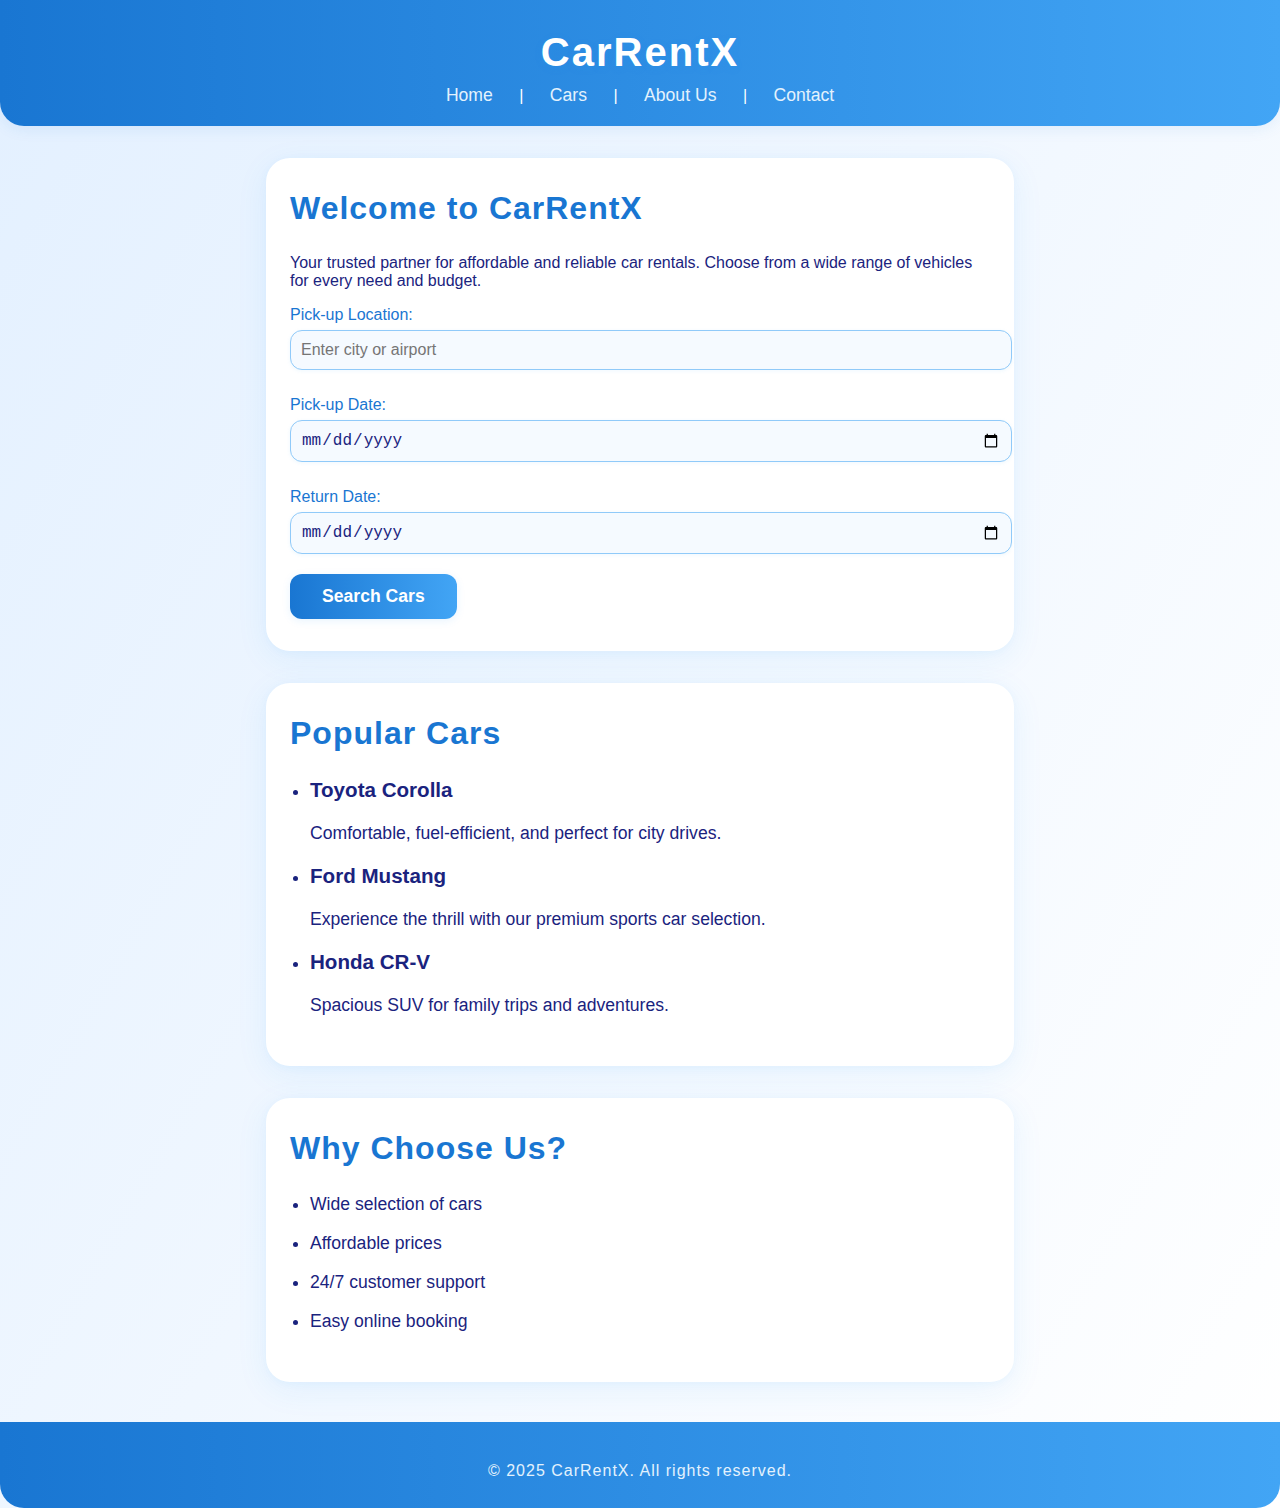
<file: index.html>
<!DOCTYPE html>
<html lang="en">
<head>
    <meta charset="UTF-8">
    <title>CarRentX - Rent Your Dream Car</title>
    <link rel="stylesheet" href="style.css">
</head>
<body>
    <header>
        <h1>CarRentX</h1>
        <nav>
            <a href="index.html">Home</a> |
            <a href="cars.html">Cars</a> |
            <a href="about.html">About Us</a> |
            <a href="contact.html">Contact</a>
        </nav>
    </header>

    <section>
        <h2>Welcome to CarRentX</h2>
        <p>Your trusted partner for affordable and reliable car rentals. Choose from a wide range of vehicles for every need and budget.</p>
        <form>
            <label for="pickup">Pick-up Location:</label>
            <input type="text" id="pickup" name="pickup" placeholder="Enter city or airport">
            <br>
            <label for="date">Pick-up Date:</label>
            <input type="date" id="date" name="date">
            <br>
            <label for="return">Return Date:</label>
            <input type="date" id="return" name="return">
            <br>
            <button type="submit">Search Cars</button>
        </form>
    </section>

    <section>
        <h2>Popular Cars</h2>
        <ul>
            <li>
                <h3>Toyota Corolla</h3>
                <p>Comfortable, fuel-efficient, and perfect for city drives.</p>
            </li>
            <li>
                <h3>Ford Mustang</h3>
                <p>Experience the thrill with our premium sports car selection.</p>
            </li>
            <li>
                <h3>Honda CR-V</h3>
                <p>Spacious SUV for family trips and adventures.</p>
            </li>
        </ul>
    </section>

    <section>
        <h2>Why Choose Us?</h2>
        <ul>
            <li>Wide selection of cars</li>
            <li>Affordable prices</li>
            <li>24/7 customer support</li>
            <li>Easy online booking</li>
        </ul>
    </section>

    <footer>
        <p>&copy; 2025 CarRentX. All rights reserved.</p>
    </footer>
</file>
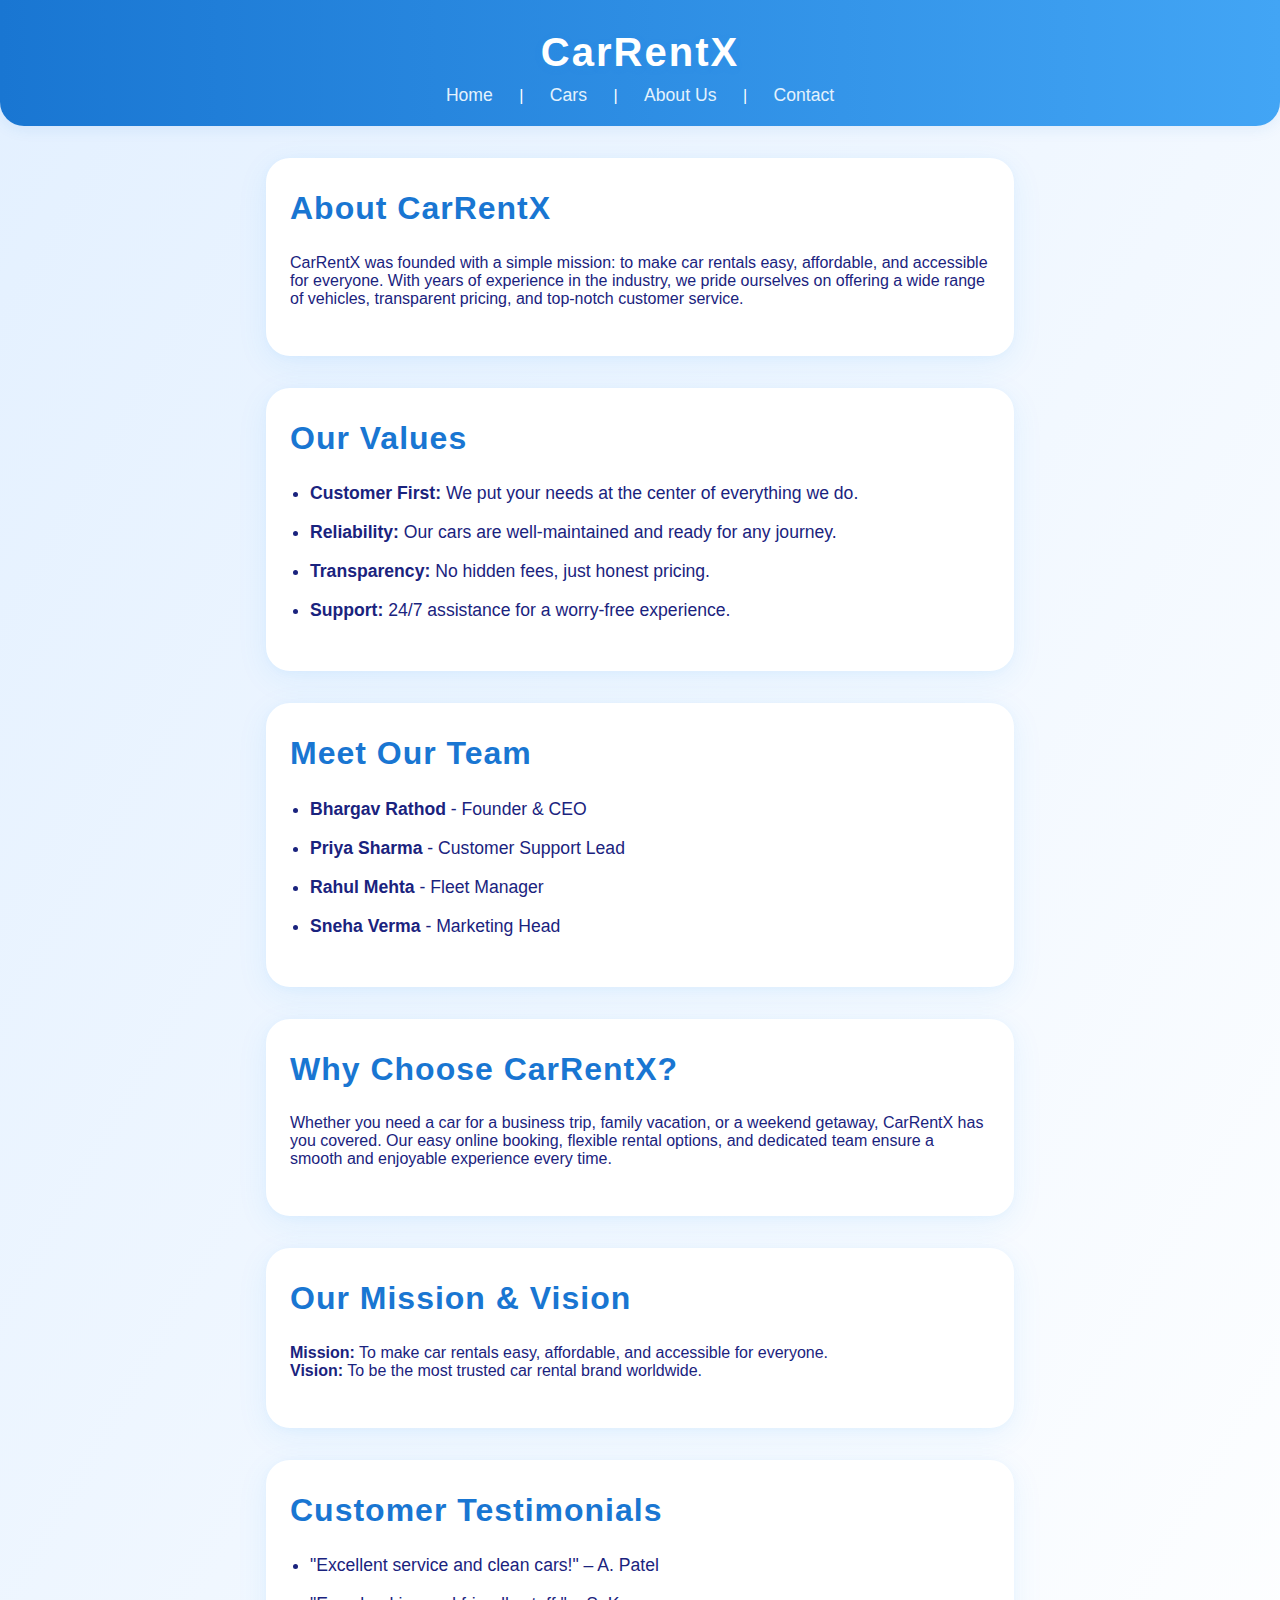
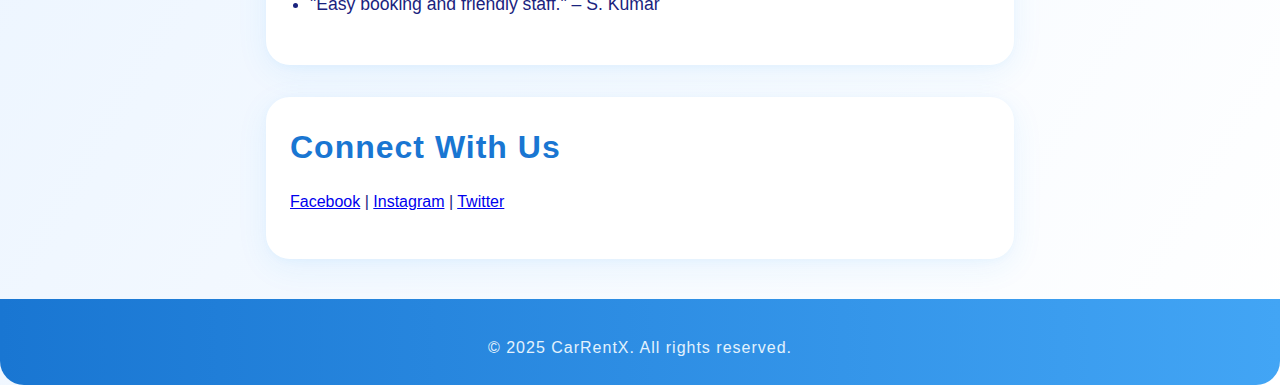
<file: about.html>
<!DOCTYPE html>
<html lang="en">
<head>
    <meta charset="UTF-8">
    <title>CarRentX - About Us</title>
    <link rel="stylesheet" href="style.css">
</head>
<body>
    <header>
        <h1>CarRentX</h1>
        <nav>
            <a href="index.html">Home</a> |
            <a href="cars.html">Cars</a> |
            <a href="about.html">About Us</a> |
            <a href="contact.html">Contact</a>
        </nav>
    </header>

    <section>
        <h2>About CarRentX</h2>
        <p>
            CarRentX was founded with a simple mission: to make car rentals easy, affordable, and accessible for everyone. 
            With years of experience in the industry, we pride ourselves on offering a wide range of vehicles, transparent pricing, and top-notch customer service.
        </p>
    </section>

    <section>
        <h2>Our Values</h2>
        <ul>
            <li><strong>Customer First:</strong> We put your needs at the center of everything we do.</li>
            <li><strong>Reliability:</strong> Our cars are well-maintained and ready for any journey.</li>
            <li><strong>Transparency:</strong> No hidden fees, just honest pricing.</li>
            <li><strong>Support:</strong> 24/7 assistance for a worry-free experience.</li>
        </ul>
    </section>

    <section>
        <h2>Meet Our Team</h2>
        <ul>
            <li><strong>Bhargav Rathod</strong> - Founder & CEO</li>
            <li><strong>Priya Sharma</strong> - Customer Support Lead</li>
            <li><strong>Rahul Mehta</strong> - Fleet Manager</li>
            <li><strong>Sneha Verma</strong> - Marketing Head</li>
        </ul>
    </section>

    <section>
        <h2>Why Choose CarRentX?</h2>
        <p>
            Whether you need a car for a business trip, family vacation, or a weekend getaway, CarRentX has you covered. 
            Our easy online booking, flexible rental options, and dedicated team ensure a smooth and enjoyable experience every time.
        </p>
    </section>

    <section>
        <h2>Our Mission & Vision</h2>
        <p>
            <strong>Mission:</strong> To make car rentals easy, affordable, and accessible for everyone.<br>
            <strong>Vision:</strong> To be the most trusted car rental brand worldwide.
        </p>
    </section>

    <section>
        <h2>Customer Testimonials</h2>
        <ul>
            <li>"Excellent service and clean cars!" – A. Patel</li>
            <li>"Easy booking and friendly staff." – S. Kumar</li>
        </ul>
    </section>

    <section>
        <h2>Connect With Us</h2>
        <p>
            <a href="https://facebook.com/" target="_blank">Facebook</a> |
            <a href="https://instagram.com/" target="_blank">Instagram</a> |
            <a href="https://twitter.com/" target="_blank">Twitter</a>
        </p>
    </section>

    <footer>
        <p>&copy; 2025 CarRentX. All rights reserved.</p>
    </footer>
</body>
</html>
</file>
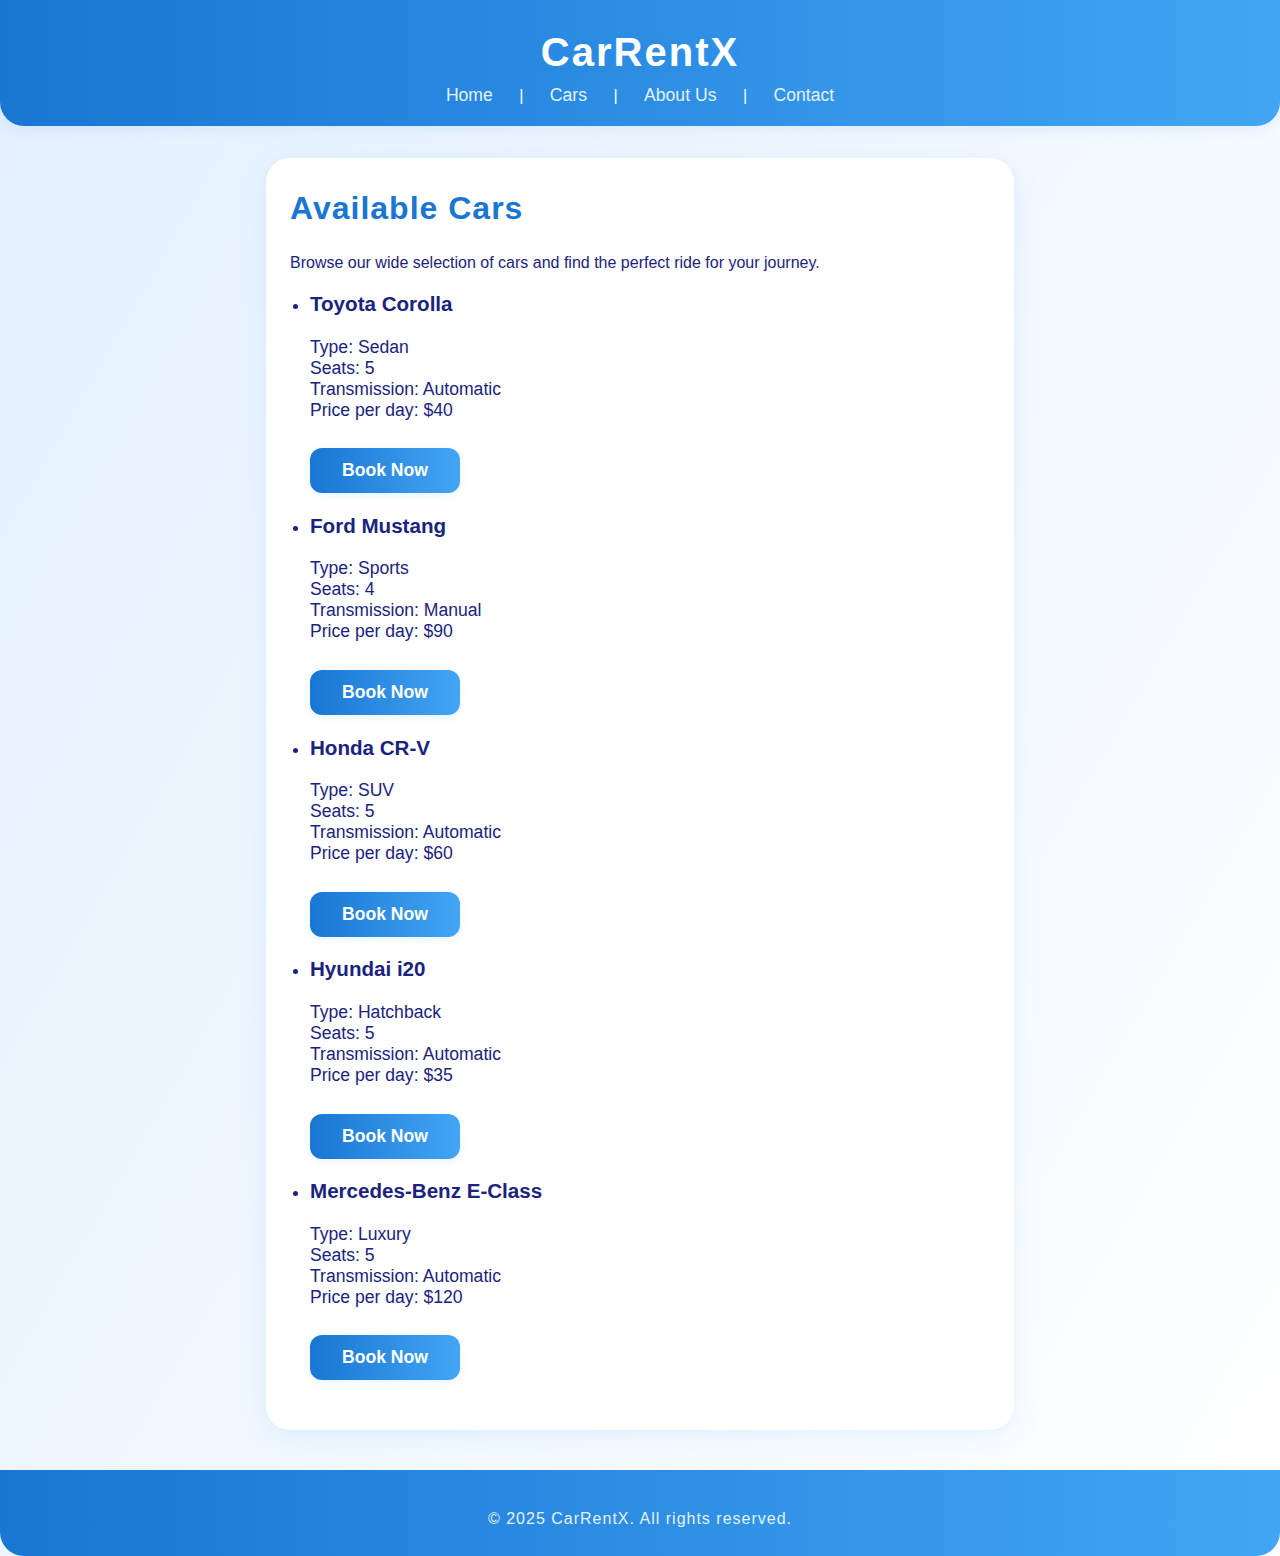
<file: cars.html>
<!DOCTYPE html>
<html lang="en">
<head>
    <meta charset="UTF-8">
    <title>CarRentX - Our Cars</title>
    <link rel="stylesheet" href="style.css">
</head>
<body>
    <header>
        <h1>CarRentX</h1>
        <nav>
            <a href="index.html">Home</a> |
            <a href="cars.html">Cars</a> |
            <a href="about.html">About Us</a> |
            <a href="contact.html">Contact</a>
        </nav>
    </header>

    <section>
        <h2>Available Cars</h2>
        <p>Browse our wide selection of cars and find the perfect ride for your journey.</p>
        <ul>
            <li>
                <h3>Toyota Corolla</h3>
                <p>Type: Sedan<br>
                Seats: 5<br>
                Transmission: Automatic<br>
                Price per day: $40</p>
                <button>Book Now</button>
            </li>
            <li>
                <h3>Ford Mustang</h3>
                <p>Type: Sports<br>
                Seats: 4<br>
                Transmission: Manual<br>
                Price per day: $90</p>
                <button>Book Now</button>
            </li>
            <li>
                <h3>Honda CR-V</h3>
                <p>Type: SUV<br>
                Seats: 5<br>
                Transmission: Automatic<br>
                Price per day: $60</p>
                <button>Book Now</button>
            </li>
            <li>
                <h3>Hyundai i20</h3>
                <p>Type: Hatchback<br>
                Seats: 5<br>
                Transmission: Automatic<br>
                Price per day: $35</p>
                <button>Book Now</button>
            </li>
            <li>
                <h3>Mercedes-Benz E-Class</h3>
                <p>Type: Luxury<br>
                Seats: 5<br>
                Transmission: Automatic<br>
                Price per day: $120</p>
                <button>Book Now</button>
            </li>
        </ul>
    </section>

    <footer>
        <p>&copy; 2025 CarRentX. All rights reserved.</p>
</file>
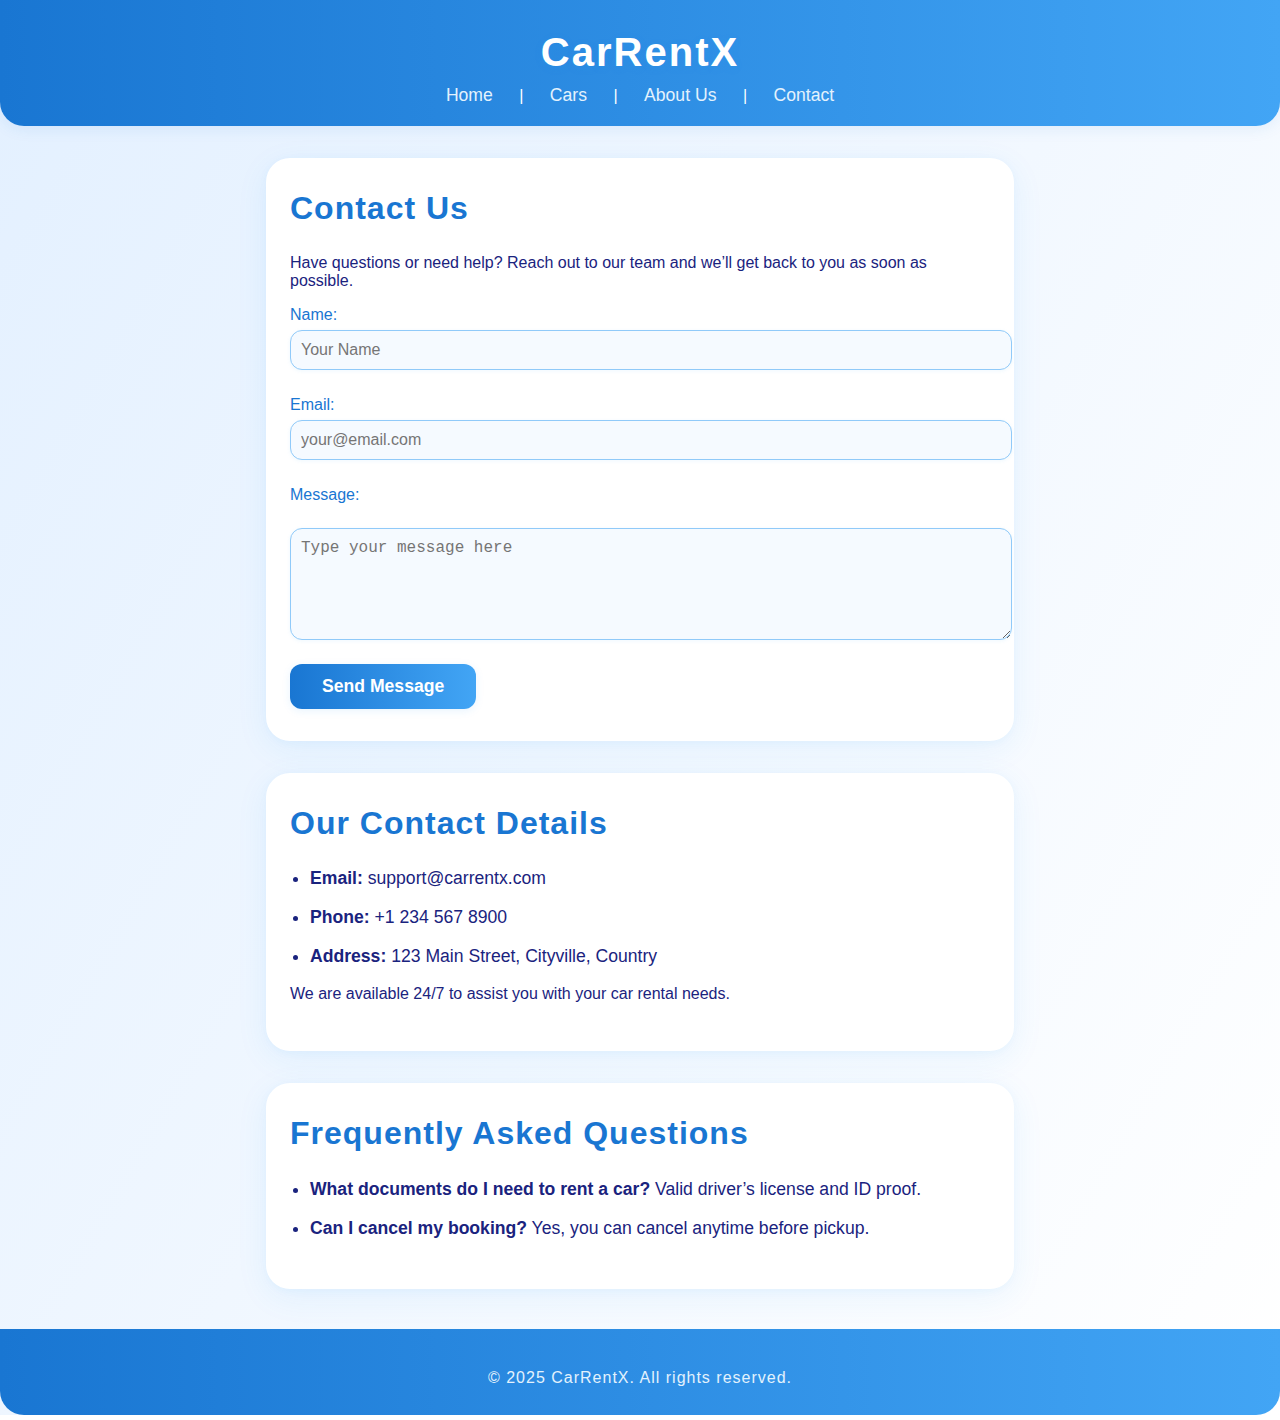
<file: contact.html>
<!DOCTYPE html>
<html lang="en">
<head>
    <meta charset="UTF-8">
    <title>CarRentX - Contact Us</title>
    <link rel="stylesheet" href="style.css">
</head>
<body>
    <header>
        <h1>CarRentX</h1>
        <nav>
            <a href="index.html">Home</a> |
            <a href="cars.html">Cars</a> |
            <a href="about.html">About Us</a> |
            <a href="contact.html">Contact</a>
        </nav>
    </header>

    <section>
        <h2>Contact Us</h2>
        <p>Have questions or need help? Reach out to our team and we’ll get back to you as soon as possible.</p>
        <form>
            <label for="name">Name:</label>
            <input type="text" id="name" name="name" placeholder="Your Name">
            <br>
            <label for="email">Email:</label>
            <input type="email" id="email" name="email" placeholder="your@email.com">
            <br>
            <label for="message">Message:</label>
            <br>
            <textarea id="message" name="message" rows="5" cols="40" placeholder="Type your message here"></textarea>
            <br>
            <button type="submit">Send Message</button>
        </form>
    </section>

    <section>
        <h2>Our Contact Details</h2>
        <ul>
            <li><strong>Email:</strong> support@carrentx.com</li>
            <li><strong>Phone:</strong> +1 234 567 8900</li>
            <li><strong>Address:</strong> 123 Main Street, Cityville, Country</li>
        </ul>
        <p>We are available 24/7 to assist you with your car rental needs.</p>
    </section>

    <section>
        <h2>Frequently Asked Questions</h2>
        <ul>
            <li><strong>What documents do I need to rent a car?</strong> Valid driver’s license and ID proof.</li>
            <li><strong>Can I cancel my booking?</strong> Yes, you can cancel anytime before pickup.</li>
        </ul>
    </section>

    <footer>
        <p>&copy; 2025 CarRentX. All rights reserved.</p>
    </footer>
</body>
</html>
</file>
<file: style.css>
/* Modern Blue & White Theme with Smooth Effects */

body {
    font-family: 'Segoe UI', Arial, sans-serif;
    background: linear-gradient(120deg, #e3f0ff 0%, #ffffff 100%);
    margin: 0;
    color: #1a237e;
}

header {
    background: linear-gradient(90deg, #1976d2 0%, #42a5f5 100%);
    color: #fff;
    padding: 30px 0 20px 0;
    text-align: center;
    box-shadow: 0 2px 16px rgba(25, 118, 210, 0.10);
    animation: fadeInDown 1s;
    border-bottom-left-radius: 24px;
    border-bottom-right-radius: 24px;
}

header h1 {
    margin: 0 0 10px 0;
    font-size: 2.5rem;
    letter-spacing: 2px;
    font-weight: 700;
    text-shadow: 0 2px 8px rgba(33, 150, 243, 0.12);
}

nav a {
    color: #e3f2fd;
    text-decoration: none;
    margin: 0 12px;
    font-weight: 500;
    font-size: 1.1rem;
    transition: color 0.2s, background 0.2s, border-radius 0.2s;
    padding: 4px 10px;
}

nav a:hover {
    color: #1976d2;
    background: #e3f2fd;
    border-radius: 8px;
    text-decoration: none;
}

section {
    background: #fff;
    margin: 32px auto;
    padding: 32px 24px;
    max-width: 700px;
    border-radius: 24px;
    box-shadow: 0 8px 32px rgba(33, 150, 243, 0.08), 0 1.5px 8px rgba(33, 150, 243, 0.04);
    animation: fadeInUp 1s;
}

h2 {
    color: #1976d2;
    margin-top: 0;
    font-size: 2rem;
    letter-spacing: 1px;
}

ul {
    padding-left: 20px;
}

li {
    margin-bottom: 18px;
    font-size: 1.1rem;
}

form label {
    display: block;
    margin: 16px 0 6px 0;
    font-weight: 500;
    color: #1976d2;
}

input[type="text"],
input[type="email"],
input[type="date"],
textarea {
    width: 100%;
    padding: 10px;
    border: 1.5px solid #90caf9;
    border-radius: 12px;
    margin-bottom: 10px;
    font-size: 1rem;
    background: #f5faff;
    color: #1a237e;
    transition: border 0.2s, box-shadow 0.2s;
    box-shadow: 0 1px 4px rgba(33, 150, 243, 0.07);
}

input:focus,
textarea:focus {
    border: 1.5px solid #1976d2;
    outline: none;
    box-shadow: 0 2px 8px #1976d255;
    background: #e3f2fd;
}

button {
    background: linear-gradient(90deg, #1976d2 0%, #42a5f5 100%);
    color: #fff;
    border: none;
    padding: 12px 32px;
    border-radius: 12px;
    font-size: 1.1rem;
    font-weight: 600;
    cursor: pointer;
    margin-top: 10px;
    box-shadow: 0 2px 8px rgba(33, 150, 243, 0.10);
    transition: background 0.2s, transform 0.2s, color 0.2s;
    animation: popIn 0.7s;
}

button:hover {
    background: linear-gradient(90deg, #42a5f5 0%, #1976d2 100%);
    color: #e3f2fd;
    transform: scale(1.07) rotate(-2deg);
}

footer {
    text-align: center;
    padding: 24px 0 12px 0;
    background: linear-gradient(90deg, #1976d2 0%, #42a5f5 100%);
    color: #e3f2fd;
    margin-top: 40px;
    border-radius: 0 0 24px 24px;
    font-size: 1rem;
    letter-spacing: 1px;
    animation: fadeInUp 1s;
}

/* Animations */
@keyframes fadeInDown {
    from { opacity: 0; transform: translateY(-40px);}
    to { opacity: 1; transform: translateY(0);}
}

@keyframes fadeInUp {
    from { opacity: 0; transform: translateY(40px);}
    to { opacity: 1; transform: translateY(0);}
}

@keyframes popIn {
    0% { transform: scale(0.8);}
    80% { transform: scale(1.08);}
    100% { transform: scale(1);}
}

/* Responsive Design */
@media (max-width: 800px) {
    section {
        max-width: 95vw;
        padding: 20px 8vw;
    }
    header h1 {
        font-size: 2rem;
    }
    nav a {
        font-size: 1rem;
        margin: 0 6px;
    }
}
</file>
